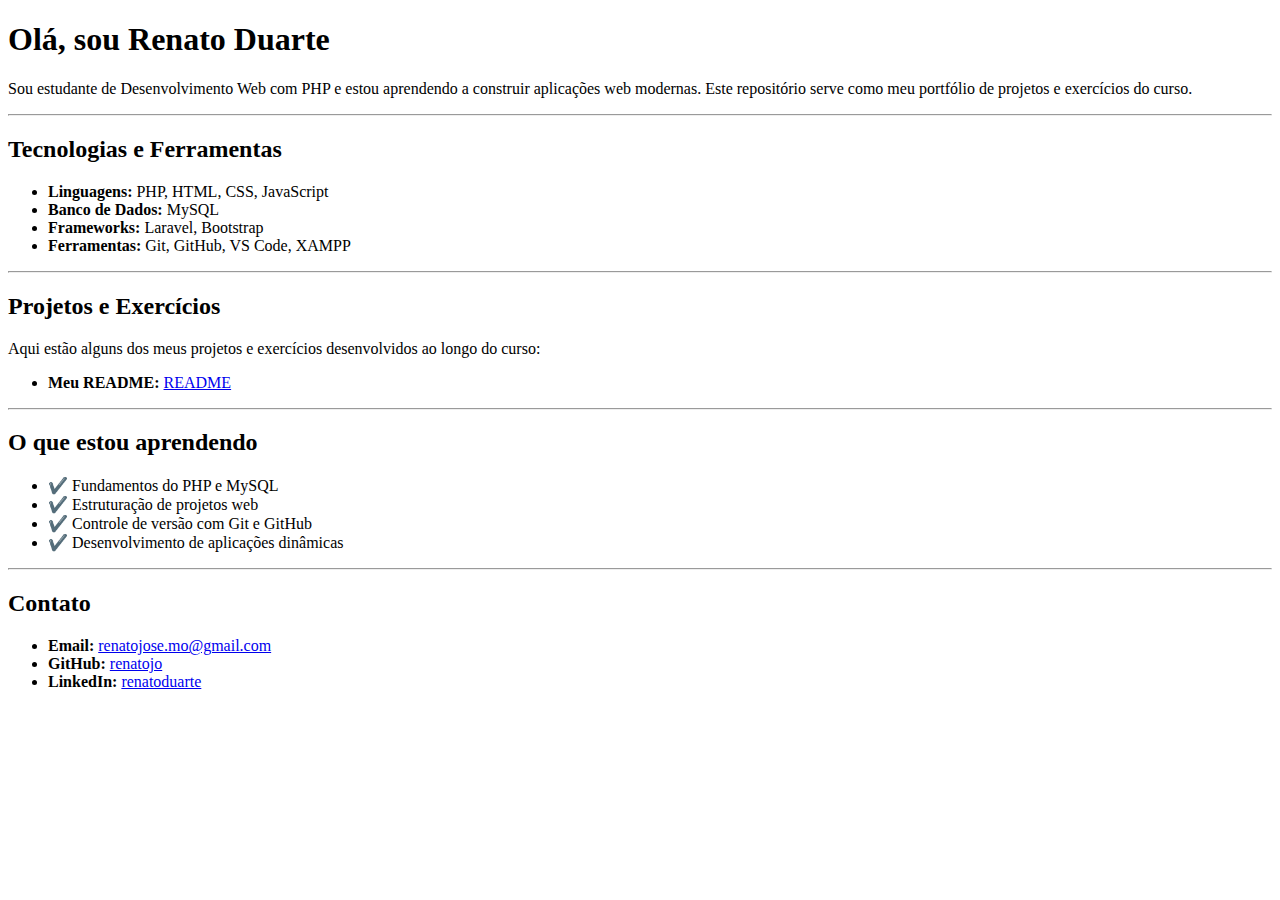
<file: PHP/index.html>
<!DOCTYPE html>
<html lang="pt-br">
<head>
    <meta charset="UTF-8">
    <meta name="viewport" content="width=device-width, initial-scale=1.0">
    <title>Renato Duarte</title>
</head>
<body>
    <h1>Olá, sou Renato Duarte</h1>
    <p>Sou estudante de Desenvolvimento Web com PHP e estou aprendendo a construir aplicações web modernas. Este repositório serve como meu portfólio de projetos e exercícios do curso.</p>
    <hr>
    <h2>Tecnologias e Ferramentas</h2>
    <ul>
        <li> <b>Linguagens:</b> PHP, HTML, CSS, JavaScript</li>
        <li> <b>Banco de Dados:</b> MySQL</li>
        <li> <b>Frameworks:</b> Laravel, Bootstrap</li>
        <li> <b>Ferramentas:</b> Git, GitHub, VS Code, XAMPP</li>
    </ul>
    <hr>
    <h2>Projetos e Exercícios</h2>
    <p>Aqui estão alguns dos meus projetos e exercícios desenvolvidos ao longo do curso:</p>
    <ul>
        <li><b>Meu README: </b><a href="https://github.com/renatojo/renatojo">README</a></li>
    </ul>
    <hr>
    <h2>O que estou aprendendo</h2>
    <ul>
        <li>✔️ Fundamentos do PHP e MySQL</li>
        <li>✔️ Estruturação de projetos web</li>
        <li>✔️ Controle de versão com Git e GitHub</li>
        <li>✔️ Desenvolvimento de aplicações dinâmicas</li>
    </ul>
    <hr>    
    <h2>Contato</h2>
    <ul>
        <li> <b>Email:</b> <a href="mailto:renatojose.mo@gmail.com">renatojose.mo@gmail.com</a></li>
        <li> <b>GitHub:</b> <a href="github.com/renatojo">renatojo</a> </li>
        <li> <b>LinkedIn:</b> <a href="linkedin.com/in/renatoduarte">renatoduarte</a> </li>
    </ul>
</body>
</html>
</file>
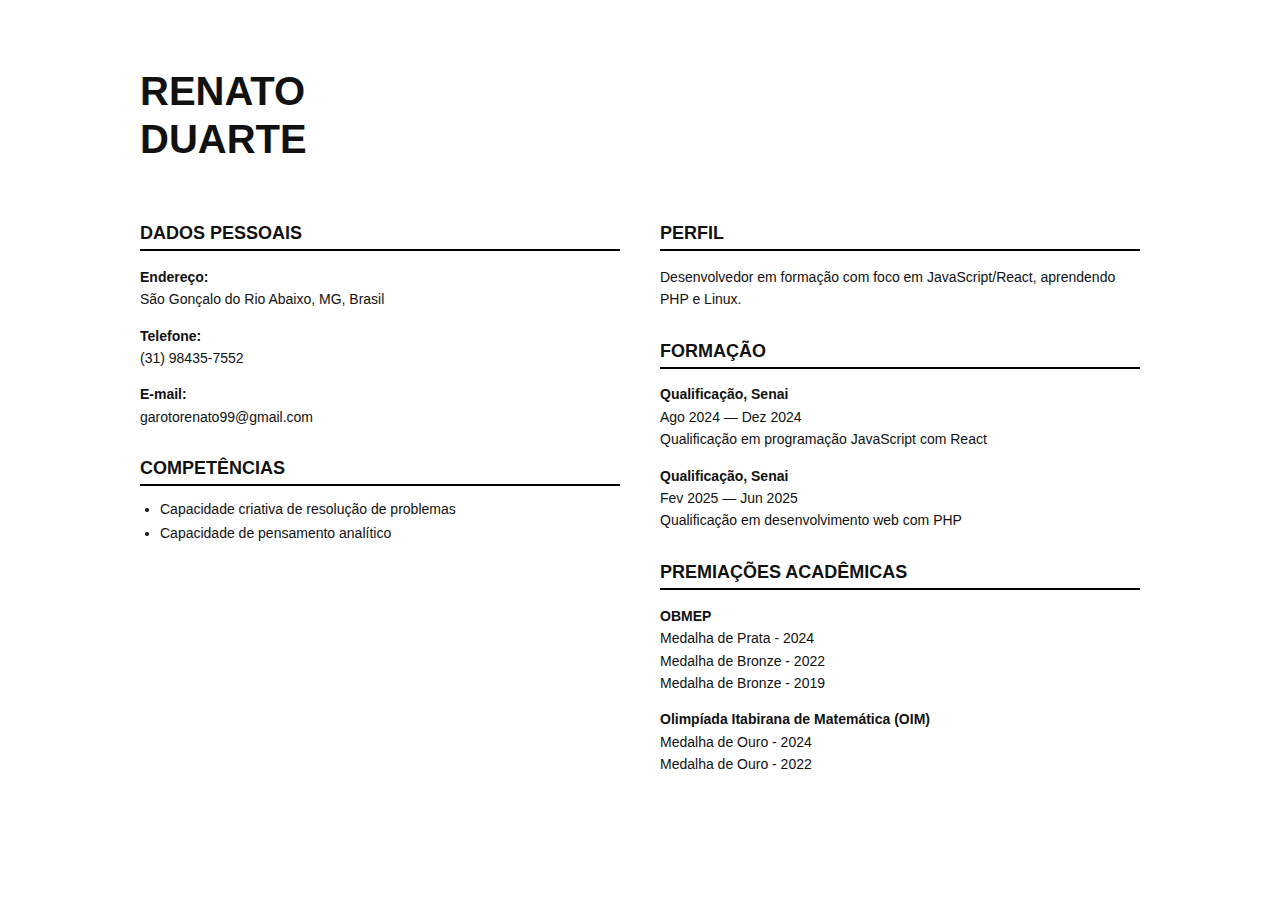
<file: _oldpage/PHP/index.html>
<!DOCTYPE html>
<html lang="pt-br">
<head>
  <meta charset="UTF-8" />
  <meta name="viewport" content="width=device-width, initial-scale=1.0" />
  <title>Renato Duarte - Currículo</title>
  <link rel="stylesheet" href="style.css" />
</head>
<body>
  <div class="container">
    <header>
      <h1>RENATO <span>DUARTE</span></h1>
    </header>
    <main>
      <section class="left">
        <h2>Dados Pessoais</h2>
        <p><strong>Endereço:</strong><br> São Gonçalo do Rio Abaixo, MG, Brasil</p>
        <p><strong>Telefone:</strong><br> (31) 98435-7552</p>
        <p><strong>E-mail:</strong><br> garotorenato99@gmail.com</p>

        <h2>Competências</h2>
        <ul>
          <li>Capacidade criativa de resolução de problemas</li>
          <li>Capacidade de pensamento analítico</li>
        </ul>
      </section>

      <section class="right">
        <h2>Perfil</h2>
        <p>Desenvolvedor em formação com foco em JavaScript/React, aprendendo PHP e Linux.</p>

        <h2>Formação</h2>
        <p><strong>Qualificação, Senai</strong><br>
        Ago 2024 — Dez 2024<br>
        Qualificação em programação JavaScript com React</p>

        <p><strong>Qualificação, Senai</strong><br>
        Fev 2025 — Jun 2025<br>
        Qualificação em desenvolvimento web com PHP</p>

        <h2>Premiações Acadêmicas</h2>
        <p><strong>OBMEP</strong><br>
        Medalha de Prata - 2024<br>
        Medalha de Bronze - 2022<br>
        Medalha de Bronze - 2019</p>

        <p><strong>Olimpíada Itabirana de Matemática (OIM)</strong><br>
        Medalha de Ouro - 2024<br>
        Medalha de Ouro - 2022</p>
      </section>
    </main>
  </div>
</body>
</html>
</file>
<file: _oldpage/PHP/style.css>
body {
    font-family: 'Helvetica Neue', sans-serif;
    margin: 0;
    padding: 0;
    background-color: #fff;
    color: #111;
  }
  
  .container {
    max-width: 1000px;
    margin: 0 auto;
    padding: 40px 20px;
  }
  
  header {
    text-align: left;
    margin-bottom: 30px;
  }
  
  header h1 {
    font-size: 40px;
    font-weight: bold;
    line-height: 1.2;
  }
  
  header h1 span {
    display: block;
  }
  
  main {
    display: flex;
    flex-wrap: wrap;
    gap: 40px;
  }
  
  .left, .right {
    flex: 1;
    min-width: 280px;
  }
  
  .left h2, .right h2 {
    font-size: 18px;
    text-transform: uppercase;
    border-bottom: 2px solid #000;
    padding-bottom: 5px;
    margin-top: 30px;
  }
  
  .left p, .right p {
    font-size: 14px;
    line-height: 1.6;
  }
  
  .left ul {
    padding-left: 20px;
    font-size: 14px;
  }
  
  .left ul li {
    margin-bottom: 8px;
  }
</file>
